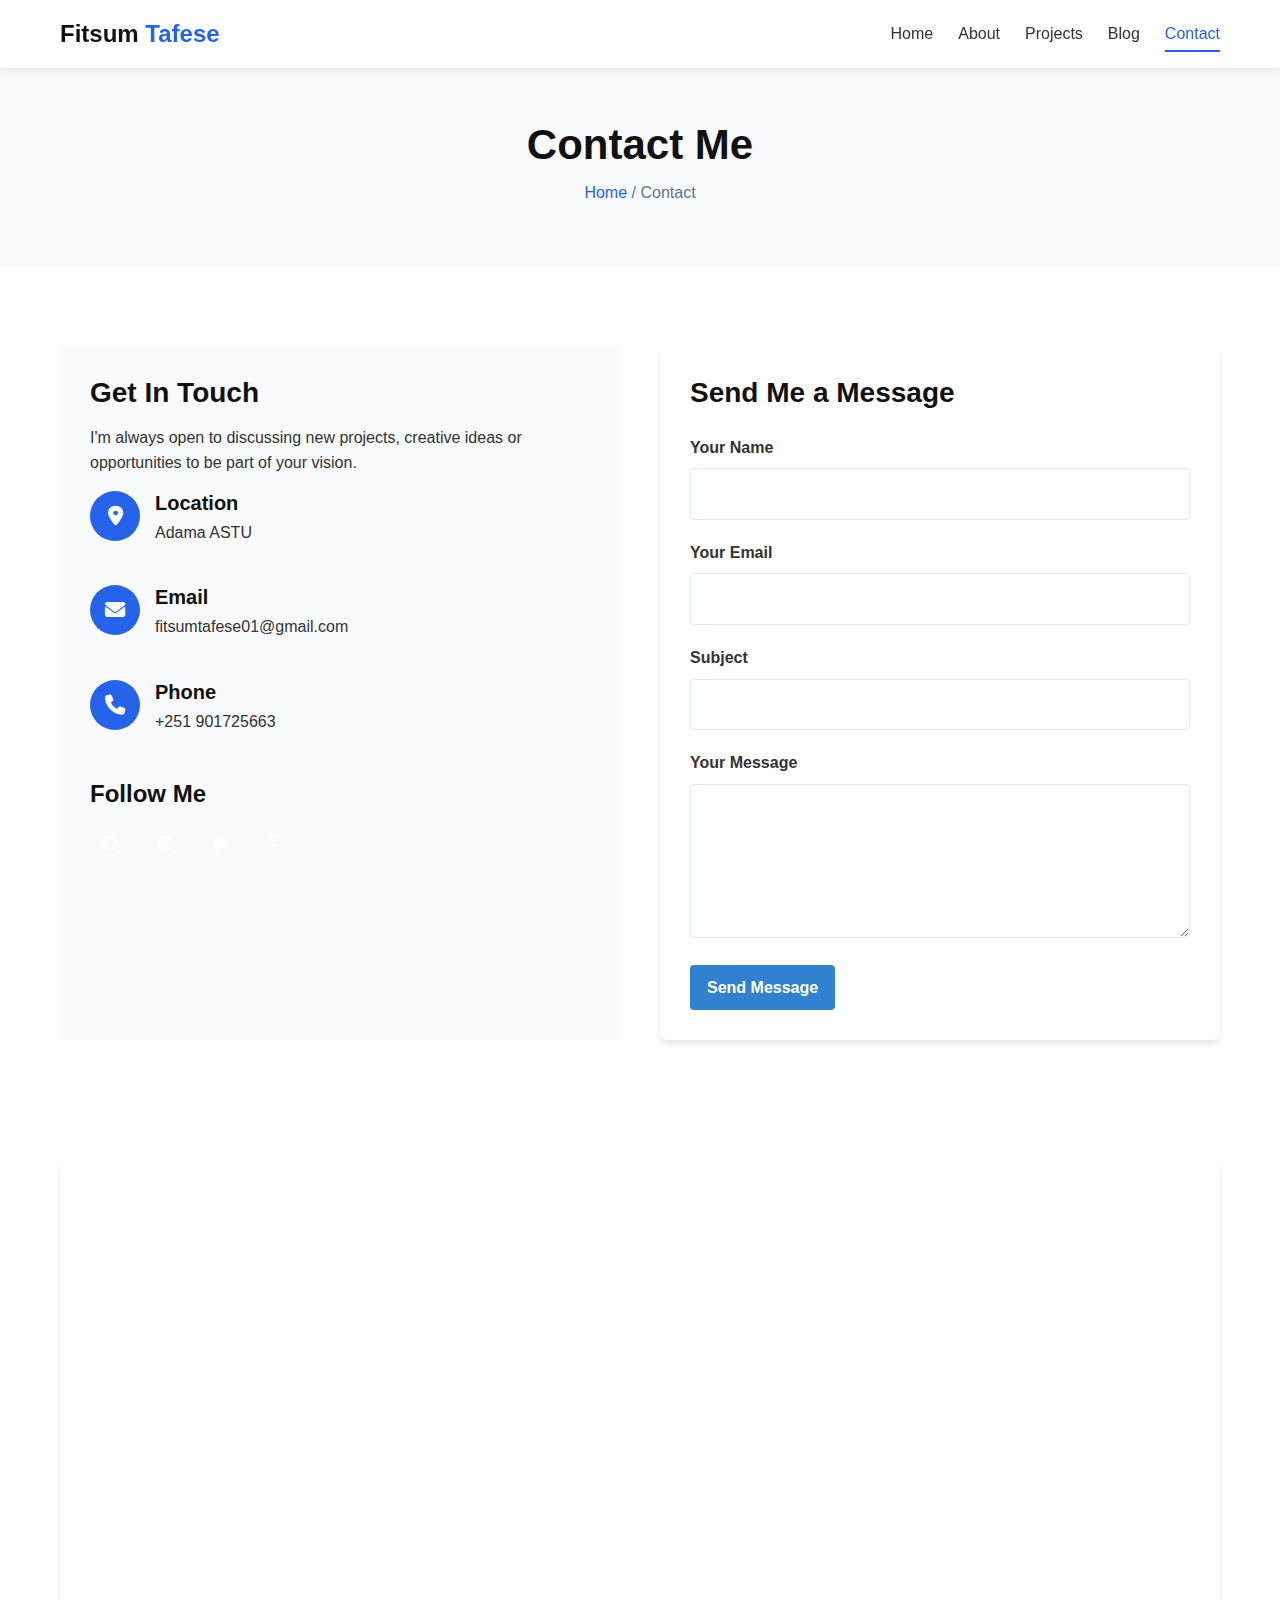
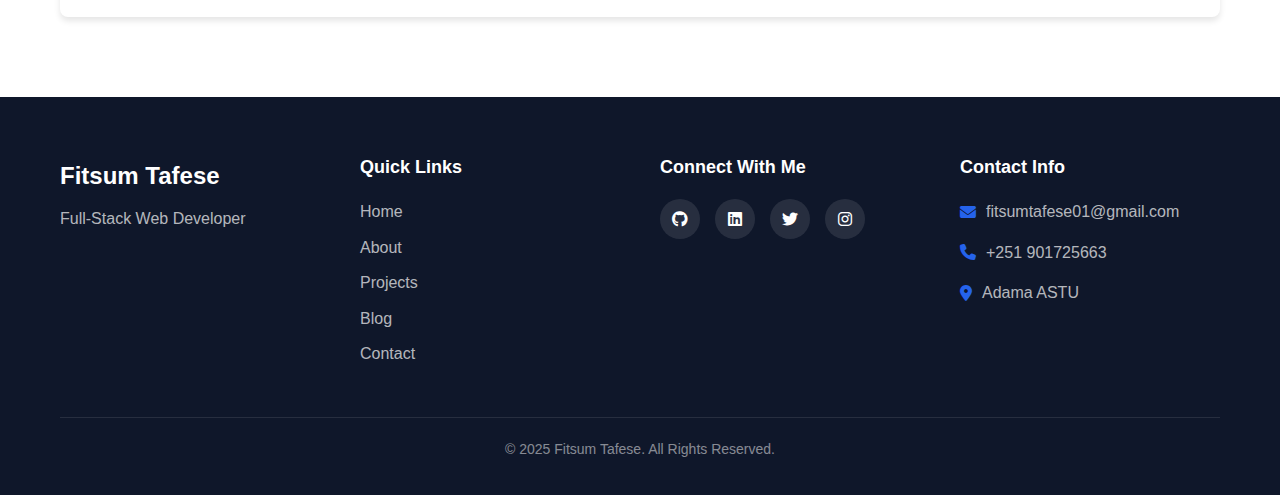
<file: contact.html>
<!DOCTYPE html>
<html lang="en">
  <head>
    <meta charset="UTF-8" />
    <meta name="viewport" content="width=device-width, initial-scale=1.0" />
    <title>Contact | Fitsum Tafese</title>
    <meta
      name="description"
      content="Get in touch with John Doe, a full-stack web developer for your next web project."
    />
    <link rel="stylesheet" href="./assets/css/style.css" />
    <link rel="stylesheet" href="./assets/css/responsive.css" />
    <!-- Font Awesome for icons -->
    <link
      rel="stylesheet"
      href="https://cdnjs.cloudflare.com/ajax/libs/font-awesome/6.4.0/css/all.min.css"
    />
  </head>
  <body>
    <!-- Header -->
    <header class="site-header">
      <div class="container">
        <div class="logo">
          <a href="index.html">Fitsum <span>Tafese</span></a>
        </div>
        <nav class="main-nav">
          <button class="menu-toggle" aria-label="Toggle menu">
            <span class="bar"></span>
            <span class="bar"></span>
            <span class="bar"></span>
          </button>
          <ul class="nav-menu">
            <li><a href="index.html">Home</a></li>
            <li><a href="about.html">About</a></li>
            <li><a href="projects.html">Projects</a></li>
            <li><a href="blog.html">Blog</a></li>
            <li><a href="contact.html" class="active">Contact</a></li>
          </ul>
        </nav>
      </div>
    </header>

    <!-- Page Header -->
    <section class="page-header">
      <div class="container">
        <h1>Contact Me</h1>
        <div class="breadcrumbs">
          <a href="index.html">Home</a> / <span>Contact</span>
        </div>
      </div>
    </section>

    <!-- Contact Section -->
    <section class="contact-section">
      <div class="container">
        <div class="contact-container">
          <div class="contact-info">
            <h2>Get In Touch</h2>
            <p>
              I'm always open to discussing new projects, creative ideas or
              opportunities to be part of your vision.
            </p>

            <div class="info-item">
              <div class="info-icon">
                <i class="fas fa-map-marker-alt"></i>
              </div>
              <div class="info-content">
                <h3>Location</h3>
                <p>Adama ASTU</p>
              </div>
            </div>

            <div class="info-item">
              <div class="info-icon">
                <i class="fas fa-envelope"></i>
              </div>
              <div class="info-content">
                <h3>Email</h3>
                <p>fitsumtafese01@gmail.com</p>
              </div>
            </div>

            <div class="info-item">
              <div class="info-icon">
                <i class="fas fa-phone"></i>
              </div>
              <div class="info-content">
                <h3>Phone</h3>
                <p>+251 901725663</p>
              </div>
            </div>

            <div class="social-links">
              <h3>Follow Me</h3>
              <div class="social-icons">
                <a href="#" aria-label="GitHub"
                  ><i class="fab fa-github"></i
                ></a>
                <a href="#" aria-label="LinkedIn"
                  ><i class="fab fa-linkedin"></i
                ></a>
                <a href="#" aria-label="Twitter"
                  ><i class="fab fa-twitter"></i
                ></a>
                <a href="#" aria-label="Instagram"
                  ><i class="fab fa-instagram"></i
                ></a>
              </div>
            </div>
          </div>

          <div class="contact-form-container">
            <h2>Send Me a Message</h2>
            <form id="contact-form" action="process-contact.php" method="post">
              <div class="form-group">
                <label for="name">Your Name</label>
                <input type="text" id="name" name="name" required />
              </div>

              <div class="form-group">
                <label for="email">Your Email</label>
                <input type="email" id="email" name="email" required />
              </div>

              <div class="form-group">
                <label for="subject">Subject</label>
                <input type="text" id="subject" name="subject" required />
              </div>

              <div class="form-group">
                <label for="message">Your Message</label>
                <textarea
                  id="message"
                  name="message"
                  rows="5"
                  required
                ></textarea>
              </div>

              <button type="submit" class="btn btn-primary">
                Send Message
              </button>
            </form>
          </div>
        </div>
      </div>
    </section>

    <!-- Map Section -->
    <section class="map-section">
      <div class="container">
        <div class="map-container">
          <iframe
            src="https://www.google.com/maps/embed?pb=!1m18!1m12!1m3!1d9116.92917818663!2d39.28713087455187!3d8.56539245337966!2m3!1f0!2f0!3f0!3m2!1i1024!2i768!4f13.1!3m3!1m2!1s0x164b1fe4c294e6cb%3A0x6b86d6a89f24215c!2sAdama%20Science%20And%20Technology%20University%20-%20ASTU!5e1!3m2!1sen!2set!4v1746047910237!5m2!1sen!2set"
            width="100%"
            height="450"
            style="border: 0"
            allowfullscreen=""
            loading="lazy"
            referrerpolicy="no-referrer-when-downgrade"
          ></iframe>
        </div>
      </div>
    </section>

    <!-- Footer -->
    <footer class="site-footer">
      <div class="container">
        <div class="footer-content">
          <div class="footer-logo">
            <a href="index.html">Fitsum <span>Tafese</span></a>
            <p>Full-Stack Web Developer</p>
          </div>
          <div class="footer-links">
            <h3>Quick Links</h3>
            <ul>
              <li><a href="index.html">Home</a></li>
              <li><a href="about.html">About</a></li>
              <li><a href="projects.html">Projects</a></li>
              <li><a href="blog.html">Blog</a></li>
              <li><a href="contact.html">Contact</a></li>
            </ul>
          </div>
          <div class="footer-social">
            <h3>Connect With Me</h3>
            <div class="social-icons">
              <a href="/https://github.com/fitse01" aria-label="GitHub"
                ><i class="fab fa-github"></i
              ></a>
              <a href="/https://www.linkedin.com/feed/" aria-label="LinkedIn"
                ><i class="fab fa-linkedin"></i
              ></a>
              <a href="#" aria-label="Twitter"
                ><i class="fab fa-twitter"></i
              ></a>
              <a
                href="/https://www.instagram.com/fitsum_tafese/"
                aria-label="Instagram"
                ><i class="fab fa-instagram"></i
              ></a>
            </div>
          </div>
          <div class="footer-contact">
            <h3>Contact Info</h3>
            <p><i class="fas fa-envelope"></i> fitsumtafese01@gmail.com</p>
            <p><i class="fas fa-phone"></i> +251 901725663</p>
            <p><i class="fas fa-map-marker-alt"></i> Adama ASTU</p>
          </div>
        </div>
        <div class="footer-bottom">
          <p>&copy; 2025 Fitsum Tafese. All Rights Reserved.</p>
        </div>
      </div>
    </footer>

    <!-- JavaScript -->
    <script src="./assets/js/main.js"></script>
    <script src="./assets/js/validation.js"></script>
  </body>
</html>
</file>
<file: assets/css/responsive.css>
/* 
 * Responsive Styles for Fitsum Tafese Portfolio
 * Author: Fitsum Tafese
 * Version: 1.0
 */

/* ===== LARGE DEVICES (Desktops, less than 1200px) ===== */
@media (max-width: 1199.98px) {
  html {
    font-size: 60%;
  }

  .container {
    max-width: 960px;
  }

  .hero-content h1 {
    font-size: 4.2rem;
  }

  .projects-grid,
  .posts-grid,
  .services-grid {
    grid-template-columns: repeat(2, 1fr);
  }

  .skills-container {
    grid-template-columns: repeat(2, 1fr);
    gap: 3rem;
  }

  .footer-content {
    grid-template-columns: repeat(2, 1fr);
    gap: 3rem;
  }
}

/* ===== MEDIUM DEVICES (Tablets, less than 992px) ===== */
@media (max-width: 991.98px) {
  html {
    font-size: 58%;
  }

  .container {
    max-width: 720px;
  }

  .hero .container {
    flex-direction: column;
    text-align: center;
  }

  .hero-content {
    padding-right: 0;
    margin-bottom: 4rem;
  }

  .hero-buttons {
    justify-content: center;
  }

  .about-content {
    flex-direction: column;
    gap: 4rem;
  }

  .about-image {
    max-width: 400px;
    margin: 0 auto;
  }

  .timeline {
    flex-direction: column;
    gap: 4rem;
  }

  .contact-container {
    flex-direction: column;
  }

  .contact-info {
    margin-bottom: 3rem;
  }

  .blog-container {
    flex-direction: column;
  }

  .blog-sidebar {
    margin-top: 4rem;
  }
}

/* ===== SMALL DEVICES (Landscape phones, less than 768px) ===== */
@media (max-width: 767.98px) {
  html {
    font-size: 56%;
  }

  .container {
    max-width: 540px;
  }

  .main-nav .nav-menu {
    position: fixed;
    top: 7rem;
    left: 0;
    width: 100%;
    background-color: #fff;
    flex-direction: column;
    align-items: center;
    padding: 2rem 0;
    box-shadow: 0 5px 10px rgba(0, 0, 0, 0.1);
    transform: translateY(-100%);
    opacity: 0;
    visibility: hidden;
    transition: all 0.3s ease;
    z-index: 999;
  }

  .main-nav .nav-menu.active {
    transform: translateY(0);
    opacity: 1;
    visibility: visible;
  }

  .main-nav .nav-menu li {
    margin: 1.5rem 0;
  }

  .menu-toggle {
    display: block;
  }

  .menu-toggle.active .bar:nth-child(1) {
    transform: rotate(-45deg) translate(-5px, 6px);
  }

  .menu-toggle.active .bar:nth-child(2) {
    opacity: 0;
  }

  .menu-toggle.active .bar:nth-child(3) {
    transform: rotate(45deg) translate(-5px, -6px);
  }

  .projects-grid,
  .posts-grid,
  .services-grid {
    grid-template-columns: 1fr;
    gap: 2.5rem;
  }

  .skills-container {
    grid-template-columns: 1fr;
    gap: 3rem;
  }

  .footer-content {
    grid-template-columns: 1fr;
    gap: 3rem;
    text-align: center;
  }

  .footer-logo,
  .footer-links,
  .footer-social,
  .footer-contact {
    margin-bottom: 2rem;
  }

  .social-icons {
    justify-content: center;
  }

  .footer-contact p {
    justify-content: center;
  }

  .post-navigation {
    flex-direction: column;
    gap: 2rem;
  }

  .prev-post,
  .next-post {
    max-width: 100%;
    text-align: left;
  }

  .comment {
    flex-direction: column;
    gap: 1.5rem;
  }

  .comment-reply {
    margin-left: 3rem;
  }

  .comment-form .form-row {
    flex-direction: column;
    gap: 2rem;
  }

  .projects-filter {
    flex-direction: column;
    align-items: center;
  }

  .filter-btn {
    width: 100%;
    text-align: center;
    margin-bottom: 0.5rem;
  }
}

/* ===== EXTRA SMALL DEVICES (Portrait phones, less than 576px) ===== */
@media (max-width: 575.98px) {
  html {
    font-size: 54%;
  }

  .container {
    width: 100%;
    padding: 0 1.5rem;
  }

  .hero-content h1 {
    font-size: 3.6rem;
  }

  .hero-content h2 {
    font-size: 2rem;
  }

  .section-header h2 {
    font-size: 3rem;
  }

  .hero-buttons {
    flex-direction: column;
    gap: 1.5rem;
  }

  .hero-buttons .btn {
    width: 100%;
  }

  .about-buttons {
    flex-direction: column;
    gap: 1.5rem;
  }

  .about-buttons .btn {
    width: 100%;
  }

  .post-title {
    font-size: 2.8rem;
  }

  .post-author-bio {
    flex-direction: column;
    text-align: center;
  }

  .author-image {
    margin: 0 auto 2rem;
  }

  .author-social {
    justify-content: center;
  }

  .testimonial-item {
    padding: 2rem;
  }

  .testimonial-author {
    flex-direction: column;
    text-align: center;
  }

  .testimonial-author img {
    margin: 0 auto 1.5rem;
  }

  .modal-content {
    padding: 2rem;
  }

  .project-buttons {
    flex-direction: column;
    gap: 1rem;
  }

  .project-buttons .btn {
    width: 100%;
    text-align: center;
  }
}
</file>
<file: assets/css/style.css>
/* 
 * Main Stylesheet for John Doe Portfolio
 * Author: John Doe
 * Version: 1.0
 */

/* ===== RESET & BASE STYLES ===== */
*,
*::before,
*::after {
  box-sizing: border-box;
  margin: 0;
  padding: 0;
}

html {
  font-size: 62.5%; /* 10px = 1rem */
  scroll-behavior: smooth;
}

body {
  font-family: "Segoe UI", Tahoma, Geneva, Verdana, sans-serif;
  font-size: 1.6rem;
  line-height: 1.6;
  color: #333;
  background-color: #fff;
}

a {
  text-decoration: none;
  color: #2563eb;
  transition: color 0.3s ease;
}

a:hover {
  color: #1e40af;
}

ul,
ol {
  list-style: none;
}

img {
  max-width: 100%;
  height: auto;
  display: block;
}

button,
input,
textarea,
select {
  font: inherit;
}

/* ===== CONTAINER ===== */
.container {
  width: 100%;
  max-width: 1200px;
  margin: 0 auto;
  padding: 0 2rem;
}

/* ===== TYPOGRAPHY ===== */
h1,
h2,
h3,
h4,
h5,
h6 {
  font-weight: 700;
  line-height: 1.2;
  margin-bottom: 1.5rem;
  color: #111;
}

h1 {
  font-size: 3.6rem;
}

h2 {
  font-size: 3rem;
}

h3 {
  font-size: 2.4rem;
}

h4 {
  font-size: 2rem;
}

h5 {
  font-size: 1.8rem;
}

h6 {
  font-size: 1.6rem;
}

p {
  margin-bottom: 1.5rem;
}

/* ===== BUTTONS ===== */
.btn {
  display: inline-block;
  padding: 1.2rem 2.4rem;
  border-radius: 0.4rem;
  font-weight: 600;
  text-align: center;
  cursor: pointer;
  transition: all 0.3s ease;
  border: none;
  font-size: 1.6rem;
}

.btn-primary {
  background-color: #2563eb;
  color: #fff;
}

.btn-primary:hover {
  background-color: #1e40af;
  color: #fff;
}

.btn-secondary {
  background-color: transparent;
  color: #2563eb;
  border: 2px solid #2563eb;
}

.btn-secondary:hover {
  background-color: #2563eb;
  color: #fff;
}

.btn-light {
  background-color: #fff;
  color: #2563eb;
}

.btn-light:hover {
  background-color: #f8fafc;
  color: #1e40af;
}

/* ===== HEADER ===== */
.site-header {
  position: fixed;
  top: 0;
  left: 0;
  width: 100%;
  background-color: #fff;
  box-shadow: 0 2px 10px rgba(0, 0, 0, 0.1);
  z-index: 1000;
  padding: 1.5rem 0;
}

.site-header .container {
  display: flex;
  justify-content: space-between;
  align-items: center;
}

.logo a {
  font-size: 2.4rem;
  font-weight: 700;
  color: #111;
}

.logo span {
  color: #2563eb;
}

.main-nav .nav-menu {
  display: flex;
}

.main-nav .nav-menu li {
  margin-left: 2.5rem;
}

.main-nav .nav-menu a {
  color: #333;
  font-weight: 500;
  font-size: 1.6rem;
  padding: 0.5rem 0;
  position: relative;
}

.main-nav .nav-menu a:hover,
.main-nav .nav-menu a.active {
  color: #2563eb;
}

.main-nav .nav-menu a.active::after {
  content: "";
  position: absolute;
  bottom: -0.5rem;
  left: 0;
  width: 100%;
  height: 2px;
  background-color: #2563eb;
}

.menu-toggle {
  display: none;
  background: none;
  border: none;
  cursor: pointer;
}

.menu-toggle .bar {
  display: block;
  width: 25px;
  height: 3px;
  background-color: #333;
  margin: 5px 0;
  transition: all 0.3s ease;
}

/* ===== HERO SECTION ===== */
.hero {
  padding: 12rem 0 6rem;
  background-color: #f8fafc;
}

.hero .container {
  display: flex;
  align-items: center;
  justify-content: space-between;
}

.hero-content {
  flex: 1;
  padding-right: 4rem;
}

.hero-content h1 {
  font-size: 4.8rem;
  margin-bottom: 1rem;
}

.hero-content h1 span {
  color: #2563eb;
}

.hero-content h2 {
  font-size: 2.4rem;
  font-weight: 500;
  color: #555;
  margin-bottom: 2rem;
}

.hero-content p {
  font-size: 1.8rem;
  margin-bottom: 3rem;
}

.hero-buttons {
  display: flex;
  gap: 1.5rem;
}

.hero-image {
  flex: 1;
  text-align: right;
  padding-left: 4rem;
}
.hero-image img {
  flex: 1;
  text-align: right;
  padding-left: 4rem;
  border-radius: 200px;
}
/* Animation for hero section */
.animate-on-load {
  opacity: 0;
  transform: translateY(20px);
  animation: fadeInUp 0.6s ease forwards;
}

.delay-1 {
  animation-delay: 0.2s;
}

.delay-2 {
  animation-delay: 0.4s;
}

.delay-3 {
  animation-delay: 0.6s;
}

@keyframes fadeInUp {
  to {
    opacity: 1;
    transform: translateY(0);
  }
}

/* ===== SECTION STYLES ===== */
section {
  padding: 8rem 0;
}

.section-header {
  text-align: center;
  margin-bottom: 5rem;
}

.section-header h2 {
  font-size: 3.6rem;
  margin-bottom: 1rem;
}

.section-header p {
  font-size: 1.8rem;
  color: #555;
}

.section-footer {
  text-align: center;
  margin-top: 4rem;
}

/* ===== FEATURED PROJECTS ===== */
.featured-projects {
  background-color: #fff;
}

.projects-grid {
  display: grid;
  grid-template-columns: repeat(3, 1fr);
  gap: 3rem;
}

.project-card {
  border-radius: 0.8rem;
  overflow: hidden;
  box-shadow: 0 4px 6px rgba(0, 0, 0, 0.1);
  transition: transform 0.3s ease, box-shadow 0.3s ease;
}

.project-card:hover {
  transform: translateY(-5px);
  box-shadow: 0 10px 15px rgba(0, 0, 0, 0.1);
}

.project-image {
  height: 200px;
  overflow: hidden;
}

.project-image img {
  width: 100%;
  height: 100%;
  object-fit: cover;
  transition: transform 0.5s ease;
}

.project-card:hover .project-image img {
  transform: scale(1.05);
}

.project-info {
  padding: 2rem;
}

.project-info h3 {
  font-size: 2rem;
  margin-bottom: 1rem;
}

.project-info p {
  color: #555;
  margin-bottom: 1.5rem;
}

.project-tech {
  display: flex;
  flex-wrap: wrap;
  gap: 0.8rem;
  margin-bottom: 1.5rem;
}

.project-tech span {
  background-color: #f1f5f9;
  color: #2563eb;
  padding: 0.4rem 1rem;
  border-radius: 2rem;
  font-size: 1.2rem;
  font-weight: 500;
}

.project-links a {
  color: #2563eb;
  font-weight: 600;
  font-size: 1.4rem;
  display: inline-block;
}

.project-links a:hover {
  text-decoration: underline;
}

/* ===== SKILLS SECTION ===== */
.skills {
  background-color: #f8fafc;
}

.skills-container {
  display: grid;
  grid-template-columns: repeat(3, 1fr);
  gap: 4rem;
}

.skill-category h3 {
  font-size: 2.2rem;
  margin-bottom: 2rem;
  color: #2563eb;
}

.skill-item {
  margin-bottom: 2rem;
}

.skill-info {
  display: flex;
  justify-content: space-between;
  margin-bottom: 0.8rem;
}

.skill-info span {
  font-weight: 500;
}

.skill-bar {
  height: 0.8rem;
  background-color: #e2e8f0;
  border-radius: 0.4rem;
  overflow: hidden;
}

.skill-level {
  height: 100%;
  background-color: #2563eb;
  border-radius: 0.4rem;
  transition: width 1s ease;
}

/* ===== LATEST POSTS SECTION ===== */
.latest-posts {
  background-color: #fff;
}

.posts-grid {
  display: grid;
  grid-template-columns: repeat(3, 1fr);
  gap: 3rem;
}

.post-card {
  border-radius: 0.8rem;
  overflow: hidden;
  box-shadow: 0 4px 6px rgba(0, 0, 0, 0.1);
  transition: transform 0.3s ease, box-shadow 0.3s ease;
}

.post-card:hover {
  transform: translateY(-5px);
  box-shadow: 0 10px 15px rgba(0, 0, 0, 0.1);
}

.post-image {
  height: 200px;
  overflow: hidden;
}

.post-image img {
  width: 100%;
  height: 100%;
  object-fit: cover;
  transition: transform 0.5s ease;
}

.post-card:hover .post-image img {
  transform: scale(1.05);
}

.post-info {
  padding: 2rem;
}

.post-meta {
  display: flex;
  gap: 1.5rem;
  margin-bottom: 1rem;
  font-size: 1.4rem;
  color: #64748b;
}

.post-info h3 {
  font-size: 2rem;
  margin-bottom: 1rem;
}

.post-info h3 a {
  color: #111;
  transition: color 0.3s ease;
}

.post-info h3 a:hover {
  color: #2563eb;
}

.post-info p {
  color: #555;
  margin-bottom: 1.5rem;
}

.read-more {
  color: #2563eb;
  font-weight: 600;
  font-size: 1.4rem;
  display: inline-block;
}

.read-more:hover {
  text-decoration: underline;
}

/* ===== CONTACT CTA ===== */
.contact-cta {
  background-color: #6f9bfa;
  color: #fff;
  padding: 6rem 0;
}

.cta-content {
  text-align: center;
  max-width: 700px;
  margin: 0 auto;
}

.cta-content h2 {
  color: #fff;
  font-size: 3.6rem;
  margin-bottom: 1.5rem;
}

.cta-content p {
  font-size: 1.8rem;
  margin-bottom: 3rem;
  color: rgba(255, 255, 255, 0.9);
}

/* ===== FOOTER ===== */
.site-footer {
  background-color: #0f172a;
  color: #fff;
  padding: 6rem 0 2rem;
}

.footer-content {
  display: grid;
  grid-template-columns: repeat(4, 1fr);
  gap: 4rem;
  margin-bottom: 4rem;
}

.footer-logo a {
  font-size: 2.4rem;
  font-weight: 700;
  color: #fff;
}

.footer-logo p {
  color: rgba(255, 255, 255, 0.7);
  margin-top: 1rem;
}

.footer-links h3,
.footer-social h3,
.footer-contact h3 {
  color: #fff;
  font-size: 1.8rem;
  margin-bottom: 2rem;
}

.footer-links ul li {
  margin-bottom: 1rem;
}

.footer-links ul li a {
  color: rgba(255, 255, 255, 0.7);
  transition: color 0.3s ease;
}

.footer-links ul li a:hover {
  color: #fff;
}

.social-icons {
  display: flex;
  gap: 1.5rem;
}

.social-icons a {
  display: flex;
  align-items: center;
  justify-content: center;
  width: 4rem;
  height: 4rem;
  background-color: rgba(255, 255, 255, 0.1);
  border-radius: 50%;
  color: #fff;
  transition: background-color 0.3s ease;
}

.social-icons a:hover {
  background-color: #2563eb;
}

.footer-contact p {
  display: flex;
  align-items: center;
  margin-bottom: 1.5rem;
  color: rgba(255, 255, 255, 0.7);
}

.footer-contact p i {
  margin-right: 1rem;
  color: #2563eb;
}

.footer-bottom {
  text-align: center;
  padding-top: 2rem;
  border-top: 1px solid rgba(255, 255, 255, 0.1);
}

.footer-bottom p {
  color: rgba(255, 255, 255, 0.5);
  font-size: 1.4rem;
}

/* ===== PAGE HEADER ===== */
.page-header {
  background-color: #f8fafc;
  padding: 12rem 0 6rem;
  text-align: center;
}

.page-header h1 {
  font-size: 4.2rem;
  margin-bottom: 1rem;
}

.breadcrumbs {
  font-size: 1.6rem;
  color: #64748b;
}

.breadcrumbs a {
  color: #2563eb;
}

.breadcrumbs span {
  color: #64748b;
}

/* ===== ABOUT PAGE ===== */
.about-section {
  padding: 8rem 0;
}

.about-content {
  display: flex;
  gap: 6rem;
  align-items: center;
}

.about-image {
  flex: 1;
}

.about-image img {
  border-radius: 1rem;
  box-shadow: 0 10px 15px rgba(0, 0, 0, 0.1);
}

.about-text {
  flex: 1;
}

.about-text h2 {
  font-size: 3.6rem;
  margin-bottom: 1rem;
}

.about-text h3 {
  font-size: 2.2rem;
  font-weight: 500;
  color: #2563eb;
  margin-bottom: 2rem;
}

.about-details {
  margin: 3rem 0;
}

.detail-item {
  display: flex;
  margin-bottom: 1.5rem;
}

.detail-label {
  font-weight: 600;
  width: 120px;
}

.about-buttons {
  display: flex;
  gap: 1.5rem;
  margin-top: 3rem;
}

/* ===== EXPERIENCE SECTION ===== */
.experience-section {
  background-color: #f8fafc;
  padding: 8rem 0;
}

.timeline {
  display: flex;
  gap: 6rem;
}

.timeline-section {
  flex: 1;
}

.timeline-section h3 {
  font-size: 2.4rem;
  margin-bottom: 3rem;
  color: #2563eb;
}

.timeline-item {
  position: relative;
  padding-left: 3rem;
  padding-bottom: 3rem;
  border-left: 2px solid #e2e8f0;
}

.timeline-item:last-child {
  padding-bottom: 0;
}

.timeline-dot {
  position: absolute;
  left: -1rem;
  top: 0;
  width: 2rem;
  height: 2rem;
  background-color: #2563eb;
  border-radius: 50%;
  border: 3px solid #fff;
  box-shadow: 0 0 0 3px #2563eb;
}

.timeline-date {
  font-weight: 600;
  color: #2563eb;
  margin-bottom: 0.5rem;
}

.timeline-content h4 {
  font-size: 2rem;
  margin-bottom: 0.5rem;
}

.timeline-content h5 {
  font-size: 1.6rem;
  font-weight: 500;
  color: #64748b;
  margin-bottom: 1rem;
}

/* ===== SERVICES SECTION ===== */
.services-section {
  padding: 8rem 0;
}

.services-grid {
  display: grid;
  grid-template-columns: repeat(3, 1fr);
  gap: 3rem;
}

.service-card {
  background-color: #fff;
  border-radius: 0.8rem;
  padding: 3rem;
  box-shadow: 0 4px 6px rgba(0, 0, 0, 0.1);
  transition: transform 0.3s ease, box-shadow 0.3s ease;
  text-align: center;
}

.service-card:hover {
  transform: translateY(-5px);
  box-shadow: 0 10px 15px rgba(0, 0, 0, 0.1);
}

.service-icon {
  font-size: 3.6rem;
  color: #2563eb;
  margin-bottom: 2rem;
}

.service-card h3 {
  font-size: 2.2rem;
  margin-bottom: 1.5rem;
}

.service-card p {
  color: #555;
}

/* ===== TESTIMONIALS SECTION ===== */
.testimonials-section {
  background-color: #f8fafc;
  padding: 8rem 0;
}

.testimonials-slider {
  max-width: 800px;
  margin: 0 auto;
  position: relative;
}

.testimonial-item {
  background-color: #fff;
  border-radius: 0.8rem;
  padding: 3rem;
  box-shadow: 0 4px 6px rgba(0, 0, 0, 0.1);
}

.testimonial-content {
  font-size: 1.8rem;
  font-style: italic;
  color: #333;
  margin-bottom: 2rem;
}

.testimonial-author {
  display: flex;
  align-items: center;
}

.testimonial-author img {
  width: 6rem;
  height: 6rem;
  border-radius: 50%;
  margin-right: 1.5rem;
}

.author-info h4 {
  font-size: 1.8rem;
  margin-bottom: 0.5rem;
}

.author-info p {
  color: #64748b;
  font-size: 1.4rem;
}

.testimonial-controls {
  display: flex;
  justify-content: center;
  align-items: center;
  margin-top: 3rem;
}

.prev-testimonial,
.next-testimonial {
  background: none;
  border: none;
  font-size: 2rem;
  color: #2563eb;
  cursor: pointer;
  padding: 0.5rem;
}

.testimonial-dots {
  display: flex;
  gap: 0.8rem;
  margin: 0 2rem;
}

.dot {
  width: 1rem;
  height: 1rem;
  border-radius: 50%;
  background-color: #cbd5e1;
  cursor: pointer;
}

.dot.active {
  background-color: #2563eb;
}

/* ===== PROJECTS PAGE ===== */
.projects-section {
  padding: 8rem 0;
}

.projects-filter {
  display: flex;
  justify-content: center;
  flex-wrap: wrap;
  gap: 1rem;
  margin-bottom: 4rem;
}

.filter-btn {
  background: none;
  border: none;
  padding: 0.8rem 1.6rem;
  font-size: 1.6rem;
  font-weight: 500;
  color: #64748b;
  cursor: pointer;
  transition: all 0.3s ease;
  border-radius: 0.4rem;
}

.filter-btn:hover,
.filter-btn.active {
  background-color: #2563eb;
  color: #fff;
}

/* ===== BLOG PAGE ===== */
.blog-section {
  padding: 8rem 0;
}

.blog-container {
  display: flex;
  gap: 4rem;
}

.blog-main {
  flex: 2;
}

.blog-sidebar {
  flex: 1;
}

.blog-post {
  margin-bottom: 4rem;
  background-color: #fff;
  border-radius: 0.8rem;
  overflow: hidden;
  box-shadow: 0 4px 6px rgba(0, 0, 0, 0.1);
}

.blog-post .post-content {
  padding: 2rem;
}

.pagination {
  display: flex;
  justify-content: center;
  gap: 0.5rem;
  margin-top: 4rem;
}

.pagination a {
  display: flex;
  align-items: center;
  justify-content: center;
  width: 4rem;
  height: 4rem;
  border-radius: 0.4rem;
  background-color: #f1f5f9;
  color: #333;
  font-weight: 500;
  transition: all 0.3s ease;
}

.pagination a.active,
.pagination a:hover {
  background-color: #2563eb;
  color: #fff;
}

.pagination a.next {
  width: auto;
  padding: 0 1.5rem;
}

.sidebar-widget {
  background-color: #fff;
  border-radius: 0.8rem;
  padding: 2rem;
  margin-bottom: 3rem;
  box-shadow: 0 4px 6px rgba(0, 0, 0, 0.1);
}

.sidebar-widget h3 {
  font-size: 2rem;
  margin-bottom: 2rem;
  padding-bottom: 1rem;
  border-bottom: 1px solid #e2e8f0;
}

.search-form {
  display: flex;
}

.search-form input {
  flex: 1;
  padding: 1rem;
  border: 1px solid #e2e8f0;
  border-radius: 0.4rem 0 0 0.4rem;
  outline: none;
}

.search-form button {
  background-color: #2563eb;
  color: #fff;
  border: none;
  padding: 1rem 1.5rem;
  border-radius: 0 0.4rem 0.4rem 0;
  cursor: pointer;
}

.categories-widget ul li {
  margin-bottom: 1rem;
  padding-bottom: 1rem;
  border-bottom: 1px solid #e2e8f0;
}

.categories-widget ul li:last-child {
  margin-bottom: 0;
  padding-bottom: 0;
  border-bottom: none;
}

.categories-widget ul li a {
  display: flex;
  justify-content: space-between;
  color: #333;
  transition: color 0.3s ease;
}

.categories-widget ul li a:hover {
  color: #2563eb;
}

.recent-posts-widget ul li {
  margin-bottom: 1.5rem;
}

.recent-posts-widget ul li:last-child {
  margin-bottom: 0;
}

.recent-posts-widget ul li a {
  display: flex;
  gap: 1rem;
  color: #333;
}

.recent-posts-widget ul li a img {
  width: 6rem;
  height: 6rem;
  border-radius: 0.4rem;
  object-fit: cover;
}

.recent-posts-widget ul li a h4 {
  font-size: 1.6rem;
  margin-bottom: 0.5rem;
  transition: color 0.3s ease;
}

.recent-posts-widget ul li a:hover h4 {
  color: #2563eb;
}

.recent-posts-widget ul li a span {
  font-size: 1.2rem;
  color: #64748b;
}

.tags {
  display: flex;
  flex-wrap: wrap;
  gap: 0.8rem;
}

.tags a {
  background-color: #f1f5f9;
  color: #333;
  padding: 0.6rem 1.2rem;
  border-radius: 0.4rem;
  font-size: 1.4rem;
  transition: all 0.3s ease;
}

.tags a:hover {
  background-color: #2563eb;
  color: #fff;
}

/* ===== BLOG POST PAGE ===== */
.blog-post-section {
  padding: 8rem 0;
}

.single-post {
  background-color: #fff;
  border-radius: 0.8rem;
  padding: 3rem;
  box-shadow: 0 4px 6px rgba(0, 0, 0, 0.1);
}

.post-title {
  font-size: 3.6rem;
  margin-bottom: 1.5rem;
}

.post-featured-image {
  margin: 2rem 0;
  border-radius: 0.8rem;
  overflow: hidden;
}

.post-content h2 {
  font-size: 2.8rem;
  margin: 3rem 0 1.5rem;
}

.post-content h3 {
  font-size: 2.4rem;
  margin: 2.5rem 0 1.5rem;
}

.post-content ul,
.post-content ol {
  margin: 1.5rem 0;
  padding-left: 2rem;
}

.post-content ul li,
.post-content ol li {
  margin-bottom: 1rem;
  list-style-type: disc;
}

.post-content ol li {
  list-style-type: decimal;
}

.post-content pre {
  background-color: #f1f5f9;
  padding: 2rem;
  border-radius: 0.8rem;
  overflow-x: auto;
  margin: 2rem 0;
}

.post-content code {
  font-family: "Courier New", Courier, monospace;
  font-size: 1.4rem;
  color: #333;
}

.post-tags {
  display: flex;
  flex-wrap: wrap;
  gap: 0.8rem;
  margin: 3rem 0;
  padding-top: 2rem;
  border-top: 1px solid #e2e8f0;
}

.post-tags span {
  font-weight: 600;
  margin-right: 0.5rem;
}

.post-tags a {
  background-color: #f1f5f9;
  color: #333;
  padding: 0.6rem 1.2rem;
  border-radius: 0.4rem;
  font-size: 1.4rem;
  transition: all 0.3s ease;
}

.post-tags a:hover {
  background-color: #2563eb;
  color: #fff;
}

.post-share {
  display: flex;
  align-items: center;
  margin-bottom: 3rem;
}

.post-share span {
  font-weight: 600;
  margin-right: 1.5rem;
}

.post-share a {
  display: flex;
  align-items: center;
  justify-content: center;
  width: 3.6rem;
  height: 3.6rem;
  background-color: #f1f5f9;
  border-radius: 50%;
  color: #333;
  margin-right: 1rem;
  transition: all 0.3s ease;
}

.post-share a:hover {
  background-color: #2563eb;
  color: #fff;
}

.post-author-bio {
  display: flex;
  gap: 2rem;
  background-color: #f8fafc;
  border-radius: 0.8rem;
  padding: 2rem;
  margin: 3rem 0;
}

.author-image img {
  width: 10rem;
  height: 10rem;
  border-radius: 50%;
}

.author-info h3 {
  font-size: 2rem;
  margin-bottom: 1rem;
}

.author-social {
  display: flex;
  gap: 1rem;
  margin-top: 1.5rem;
}

.author-social a {
  display: flex;
  align-items: center;
  justify-content: center;
  width: 3.6rem;
  height: 3.6rem;
  background-color: #fff;
  border-radius: 50%;
  color: #333;
  transition: all 0.3s ease;
}

.author-social a:hover {
  background-color: #2563eb;
  color: #fff;
}

.post-navigation {
  display: flex;
  justify-content: space-between;
  margin: 3rem 0;
  padding: 2rem 0;
  border-top: 1px solid #e2e8f0;
  border-bottom: 1px solid #e2e8f0;
}

.prev-post,
.next-post {
  max-width: 45%;
}

.prev-post a,
.next-post a {
  color: #333;
}

.prev-post a span,
.next-post a span {
  display: block;
  font-size: 1.4rem;
  color: #64748b;
  margin-bottom: 0.5rem;
}

.prev-post a h4,
.next-post a h4 {
  font-size: 1.8rem;
  transition: color 0.3s ease;
}

.prev-post a:hover h4,
.next-post a:hover h4 {
  color: #2563eb;
}

.next-post {
  text-align: right;
}

.post-comments {
  margin-top: 4rem;
}

.post-comments h3 {
  font-size: 2.4rem;
  margin-bottom: 2rem;
}

.comment {
  display: flex;
  gap: 2rem;
  margin-bottom: 3rem;
}

.comment-reply {
  margin-left: 6rem;
}

.comment-avatar img {
  width: 6rem;
  height: 6rem;
  border-radius: 50%;
}

.comment-content {
  flex: 1;
}

.comment-meta {
  display: flex;
  justify-content: space-between;
  margin-bottom: 1rem;
}

.comment-meta h4 {
  font-size: 1.8rem;
  margin-bottom: 0;
}

.comment-meta span {
  font-size: 1.4rem;
  color: #64748b;
}

.reply-link {
  display: inline-block;
  margin-top: 1rem;
  font-weight: 600;
  color: #2563eb;
}

.comment-form-container {
  margin-top: 4rem;
}

.comment-form-container h3 {
  font-size: 2.4rem;
  margin-bottom: 2rem;
}

.comment-form .form-row {
  display: flex;
  gap: 2rem;
  margin-bottom: 2rem;
}

.comment-form .form-group {
  flex: 1;
}

.comment-form label {
  display: block;
  font-weight: 600;
  margin-bottom: 0.8rem;
}

.comment-form input,
.comment-form textarea {
  width: 100%;
  padding: 1.2rem;
  border: 1px solid #e2e8f0;
  border-radius: 0.4rem;
  outline: none;
  transition: border-color 0.3s ease;
}

.comment-form input:focus,
.comment-form textarea:focus {
  border-color: #2563eb;
}

/* ===== CONTACT PAGE ===== */
.contact-section {
  padding: 8rem 0;
}

.contact-container {
  display: flex;
  gap: 4rem;
}

.contact-info {
  flex: 1;
  background-color: #f8fafc;
  border-radius: 0.8rem;
  padding: 3rem;
}

.contact-info h2 {
  font-size: 2.8rem;
  margin-bottom: 1.5rem;
}

.info-item {
  display: flex;
  margin-bottom: 2.5rem;
}

.info-icon {
  width: 5rem;
  height: 5rem;
  background-color: #2563eb;
  border-radius: 50%;
  display: flex;
  align-items: center;
  justify-content: center;
  color: #fff;
  font-size: 2rem;
  margin-right: 1.5rem;
}

.info-content h3 {
  font-size: 2rem;
  margin-bottom: 0.5rem;
}

.social-links {
  margin-top: 3rem;
}

.contact-form-container {
  flex: 1;
  background-color: #fff;
  border-radius: 0.8rem;
  padding: 3rem;
  box-shadow: 0 4px 6px rgba(0, 0, 0, 0.1);
}

.contact-form-container h2 {
  font-size: 2.8rem;
  margin-bottom: 2.5rem;
}

.form-group {
  margin-bottom: 2rem;
}

.form-group label {
  display: block;
  font-weight: 600;
  margin-bottom: 0.8rem;
}

.form-group input,
.form-group textarea {
  width: 100%;
  padding: 1.2rem;
  border: 1px solid #e2e8f0;
  border-radius: 0.4rem;
  outline: none;
  transition: border-color 0.3s ease;
}

.form-group input:focus,
.form-group textarea:focus {
  border-color: #2563eb;
}

.map-section {
  padding: 4rem 0 8rem;
}

.map-container {
  border-radius: 0.8rem;
  overflow: hidden;
  box-shadow: 0 4px 6px rgba(0, 0, 0, 0.1);
}

/* ===== MODAL STYLES ===== */
.modal {
  display: none;
  position: fixed;
  top: 50%;
  left: 50%;
  transform: translate(-50%, -50%);
  max-width: 900px;
  width: 90%;
  max-height: 90vh;
  overflow-y: auto;
  background-color: #fff;
  border-radius: 0.8rem;
  z-index: 1001;
  box-shadow: 0 10px 25px rgba(0, 0, 0, 0.2);
}

.modal.active {
  display: block;
}

.modal-content {
  padding: 3rem;
  position: relative;
}

.modal-close {
  position: absolute;
  top: 1.5rem;
  right: 1.5rem;
  font-size: 2.4rem;
  color: #64748b;
  cursor: pointer;
  transition: color 0.3s ease;
}

.modal-close:hover {
  color: #2563eb;
}

.modal-image {
  margin-bottom: 2rem;
  border-radius: 0.8rem;
  overflow: hidden;
}

.modal-description {
  color: #333;
}

.modal-description h3 {
  font-size: 2rem;
  margin: 2rem 0 1rem;
}

.modal-description ul {
  margin-bottom: 2rem;
  padding-left: 2rem;
}

.modal-description ul li {
  margin-bottom: 0.8rem;
  list-style-type: disc;
}

.tech-tags {
  display: flex;
  flex-wrap: wrap;
  gap: 0.8rem;
  margin-bottom: 2rem;
}

.tech-tags span {
  background-color: #f1f5f9;
  color: #2563eb;
  padding: 0.6rem 1.2rem;
  border-radius: 2rem;
  font-size: 1.4rem;
  font-weight: 500;
}

.project-buttons {
  display: flex;
  gap: 1.5rem;
}

.modal-overlay {
  display: none;
  position: fixed;
  top: 0;
  left: 0;
  width: 100%;
  height: 100%;
  background-color: rgba(0, 0, 0, 0.7);
  z-index: 1000;
}

.modal-overlay.active {
  display: block;
}

/* ===== FORM VALIDATION STYLES ===== */
.is-invalid {
  border-color: #ef4444 !important;
}

.error-message {
  color: #ef4444;
  font-size: 1.4rem;
  margin-top: 0.5rem;
}

/* Loading spinner */
.spinner {
  display: inline-block;
  width: 1.6rem;
  height: 1.6rem;
  border: 2px solid rgba(255, 255, 255, 0.3);
  border-radius: 50%;
  border-top-color: #fff;
  animation: spin 0.8s linear infinite;
  margin-right: 0.8rem;
}

@keyframes spin {
  to {
    transform: rotate(360deg);
  }
}

/* ===== UTILITY CLASSES ===== */
.text-center {
  text-align: center;
}

.mb-1 {
  margin-bottom: 1rem;
}

.mb-2 {
  margin-bottom: 2rem;
}

.mb-3 {
  margin-bottom: 3rem;
}

.mb-4 {
  margin-bottom: 4rem;
}

.mb-5 {
  margin-bottom: 5rem;
}

.mt-1 {
  margin-top: 1rem;
}

.mt-2 {
  margin-top: 2rem;
}

.mt-3 {
  margin-top: 3rem;
}

.mt-4 {
  margin-top: 4rem;
}

.mt-5 {
  margin-top: 5rem;
}

.header {
  display: flex;
  align-items: center;
  justify-content: center;
  gap: 1rem;
  margin-bottom: 3rem;
  flex-wrap: wrap;
}

.expertise-badge {
  background-color: #1e3a8a;
  color: #38bdf8;
  padding: 0.5rem 1rem;
  border-radius: 9999px;
  font-size: 0.875rem;
  font-weight: 500;
}

.title {
  font-size: 2.5rem;
  font-weight: 700;
  background: linear-gradient(to right, #38bdf8, #a855f7);
  -webkit-background-clip: text;
  background-clip: text;
  color: transparent;
}

/* Skills grid */
.skills-grid {
  display: grid;
  grid-template-columns: 1fr;
  gap: 2rem;
}

@media (min-width: 768px) {
  .skills-grid {
    grid-template-columns: repeat(3, 1fr);
  }
}

/* Skill category */
.skill-category {
  background-color: #f6f7fa;
  border-radius: 0.75rem;
  padding: 1.5rem;
  position: relative;
  overflow: hidden;
}

.category-blob {
  position: absolute;
  top: 0;
  right: 0;
  width: 8rem;
  height: 8rem;
  background-color: #1e3a8a;
  opacity: 0.2;
  border-bottom-left-radius: 100%;
}

.category-header {
  display: flex;
  align-items: center;
  gap: 0.75rem;
  margin-bottom: 1.5rem;
}

.icon-container {
  background-color: #636365;
  padding: 0.75rem;
  border-radius: 0.5rem;
  display: flex;
  align-items: center;
  justify-content: center;
}

.icon-container i {
  font-size: 1.5rem;
  color: #38bdf8;
}

.category-header h2 {
  font-size: 1.25rem;
  font-weight: 700;
}

/* Skills list */
.skills-list {
  display: flex;
  flex-direction: column;
  gap: 1rem;
}

.skill-item {
  display: flex;
  align-items: center;
  gap: 0.75rem;
}

.skill-icon {
  background-color: #0a0b14;
  width: 2.5rem;
  height: 2.5rem;
  border-radius: 0.5rem;
  display: flex;
  align-items: center;
  justify-content: center;
  font-size: 1.25rem;
}

.skill-icon i {
  color: #38bdf8;
}

.skill-item span {
  font-weight: 500;
}

/* Tech stack highlights */
.tech-stack {
  margin-top: 5rem;
}

.tech-stack h2 {
  font-size: 1.5rem;
  font-weight: 700;
  text-align: center;
  margin-bottom: 2.5rem;
}

.tech-grid {
  display: flex;
  flex-wrap: wrap;
  justify-content: center;
  gap: 1rem;
}

.tech-item {
  background-color: #eff1f3;
  width: 120px;
  height: 120px;
  border-radius: 0.75rem;
  display: flex;
  flex-direction: column;
  align-items: center;
  justify-content: center;
  gap: 0.75rem;
  transition: background-color 0.3s;
}

.tech-item:hover {
  background-color: #b7b9bb;
}

.tech-item i {
  font-size: 2rem;
  color: #2698c9;
}

.tech-item span {
  font-weight: 500;
  font-size: 0.875rem;
}

/* Scroll to top button */
.scroll-top {
  position: fixed;
  bottom: 2rem;
  right: 2rem;
  background-color: #38bdf8;
  color: white;
  width: 3rem;
  height: 3rem;
  border-radius: 9999px;
  display: flex;
  align-items: center;
  justify-content: center;
  border: none;
  cursor: pointer;
  box-shadow: 0 4px 6px rgba(0, 0, 0, 0.1);
  transition: all 0.3s;
  opacity: 0;
  visibility: hidden;
}

.scroll-top.show {
  opacity: 1;
  visibility: visible;
}

.scroll-top:hover {
  background-color: #0284c7;
  transform: translateY(-2px);
}

.scroll-top i {
  font-size: 1.25rem;
}

/* About section */
.about-section {
  padding: 5rem 0;
  background-color: #fff;
}

.about-content {
  max-width: 900px;
  margin: 0 auto;
}

/* Section header */
.section-header {
  margin-bottom: 2.5rem;
  text-align: center;
}

.section-subtitle {
  display: inline-block;
  font-size: 1rem;
  font-weight: 600;
  color: #3182ce;
  text-transform: uppercase;
  letter-spacing: 1.5px;
  margin-bottom: 1rem;
  position: relative;
}

.section-subtitle::after {
  content: "";
  position: absolute;
  bottom: -5px;
  left: 50%;
  transform: translateX(-50%);
  width: 50px;
  height: 2px;
  background-color: #3182ce;
}

.section-title {
  font-size: 2.5rem;
  color: #2d3748;
  margin-bottom: 1rem;
}

/* About text */
.about-text {
  color: #4a5568;
}

.lead {
  font-size: 1.25rem;
  font-weight: 500;
  color: #2d3748;
  margin-bottom: 1.5rem;
}

/* Key points */
.key-points {
  margin: 3rem 0;
}

.key-point {
  display: flex;
  align-items: flex-start;
  margin-bottom: 2rem;
}

.icon-box {
  background-color: #ebf8ff;
  color: #3182ce;
  width: 50px;
  height: 50px;
  border-radius: 50%;
  display: flex;
  align-items: center;
  justify-content: center;
  margin-right: 1.5rem;
  flex-shrink: 0;
}

.icon-box i {
  font-size: 1.25rem;
}

.point-content h3 {
  font-size: 1.25rem;
  color: #2d3748;
  margin-bottom: 0.5rem;
}

.point-content p {
  font-size: 1rem;
}

/* CTA buttons */
.cta-container {
  display: flex;
  gap: 1rem;
  margin-top: 2.5rem;
}

.btn {
  display: inline-block;
  padding: 0.75rem 1.5rem;
  border-radius: 4px;
  font-weight: 600;
  text-decoration: none;
  transition: all 0.3s ease;
  cursor: pointer;
}

.btn-primary {
  background-color: #3182ce;
  color: white;
  border: 2px solid #3182ce;
}

.btn-primary:hover {
  background-color: #2c5282;
  border-color: #2c5282;
  transform: translateY(-2px);
  box-shadow: 0 4px 8px rgba(0, 0, 0, 0.1);
}

.btn-outline {
  background-color: transparent;
  color: #3182ce;
  border: 2px solid #3182ce;
}

.btn-outline:hover {
  background-color: #ebf8ff;
  transform: translateY(-2px);
  box-shadow: 0 4px 8px rgba(0, 0, 0, 0.1);
}

/* Responsive adjustments */
@media (max-width: 768px) {
  .section-title {
    font-size: 2rem;
  }

  .cta-container {
    flex-direction: column;
  }

  .btn {
    width: 100%;
    text-align: center;
  }
}
</file>
